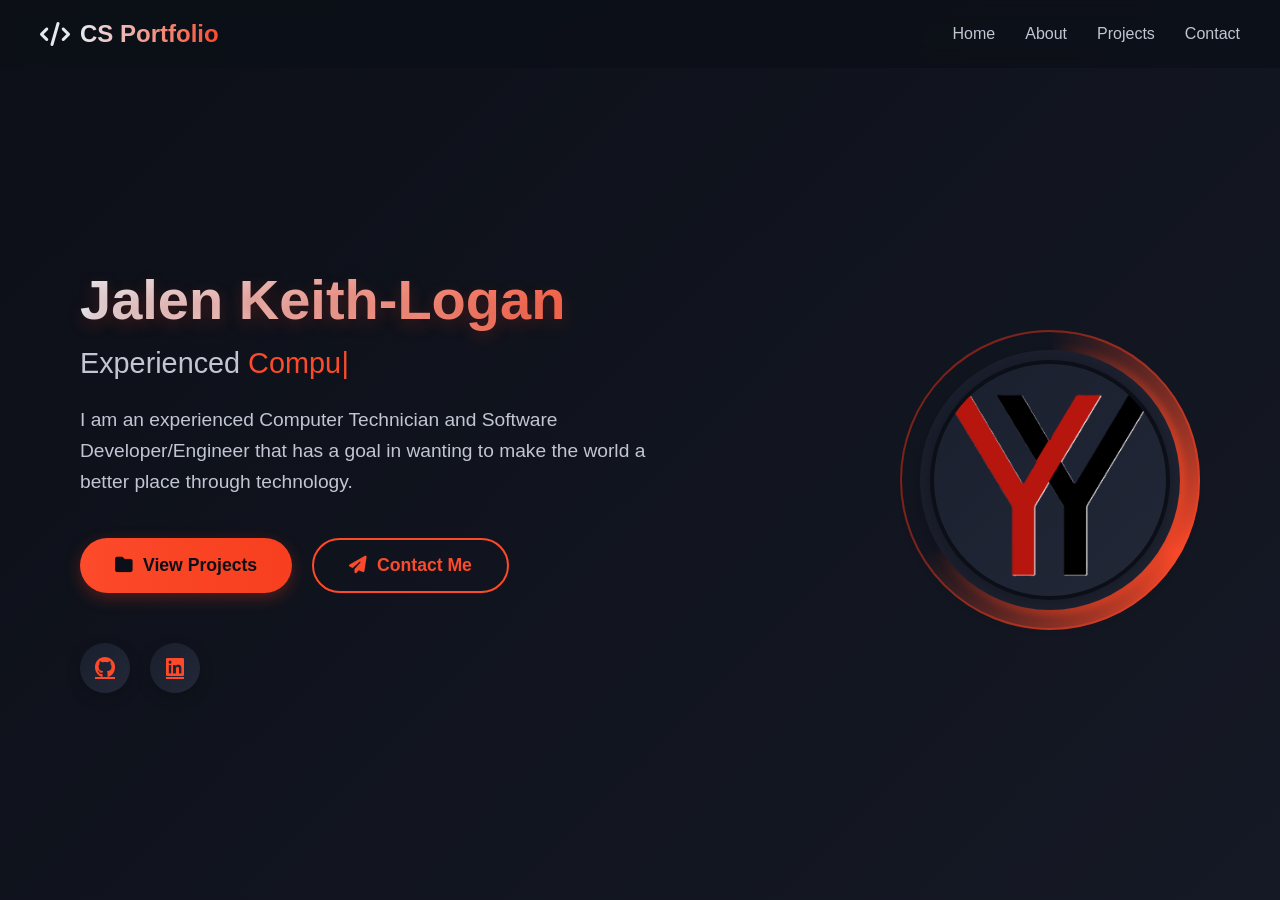
<file: index.html>
<!DOCTYPE html>
<html lang="en">
    <head>
        <meta charset="UTF-8" />
        <meta name="viewport" content="width=device-width, initial-scale=1.0 "/>
       <title> Portfolio Website </title>
       <!--link--> 
       <link rel="stylesheet" href="https://cdnjs.cloudflare.com/ajax/libs/font-awesome/6.4.0/css/all.min.css" />
       <link rel="stylesheet" href="style.css">


    </head>
    <body>
        <header>
            <a href="#" class="logo">
                <i class="fa-solid fa-code"></i>
                <span class="logo-text"> CS Portfolio</span>
            </a>

            <nav>
                <div class="menu-toggle">
                    <i class="fa-solid fa-bars"></i>
                </div>
                <ul>
                    <li><a href="index.html">Home</a></li>
                    <li><a href="about.html">About</a></li>
                    <li><a href="projects.html">Projects</a></li>
                    <li><a href="contact.html">Contact</a></li>
                </ul>
            </nav>
        </header>

        <section class="hero" id="home">
            <div class="content">
                <h1>Jalen Keith-Logan</h1>
                <h2>Experienced <span class="typing-text">Software Developer</span></h2>
                <p>
                    I am an experienced Computer Technician and Software Developer/Engineer
                    that has a goal in wanting to make the world a better place through technology.
                </p>

                <div class="cta-buttons">
                    <a  href="projects.html" class="btn btn-primary">
                        <i class="fa-solid fa-folder"></i> View Projects
                    </a>
                    <a href="contact.html" class="btn btn-secondary">
                        <i class="fas fa-paper-plane"></i>Contact Me
                    </a>
                </div>

                <div class="social-icons">
                    <a href="https://github.com/JLO2002" target="_blank"><i class="fa-brands fa-github"></i></a>
                    <a href="https://www.linkedin.com/in/jalen-keith-logan" target="_blank"><i class="fa-brands fa-linkedin"></i></a>
                </div>
            
            </div>

            <div class="profile-container">
                <div class="border-outer"></div>
                <div class="border-middle"></div>
                <div class="border-inner"></div>
                <div class="border-container"></div>
                <div class="pulse-ring"></div>
                <div class="pulse-ring"></div>
                <div class="pulse-ring"></div>
                <img src="logoyre.png" width="240px" alt="pfp" class="profile-img" />
            </div>
        </section>

        <script src="script.js"></script>

    </body>
</html>
</file>
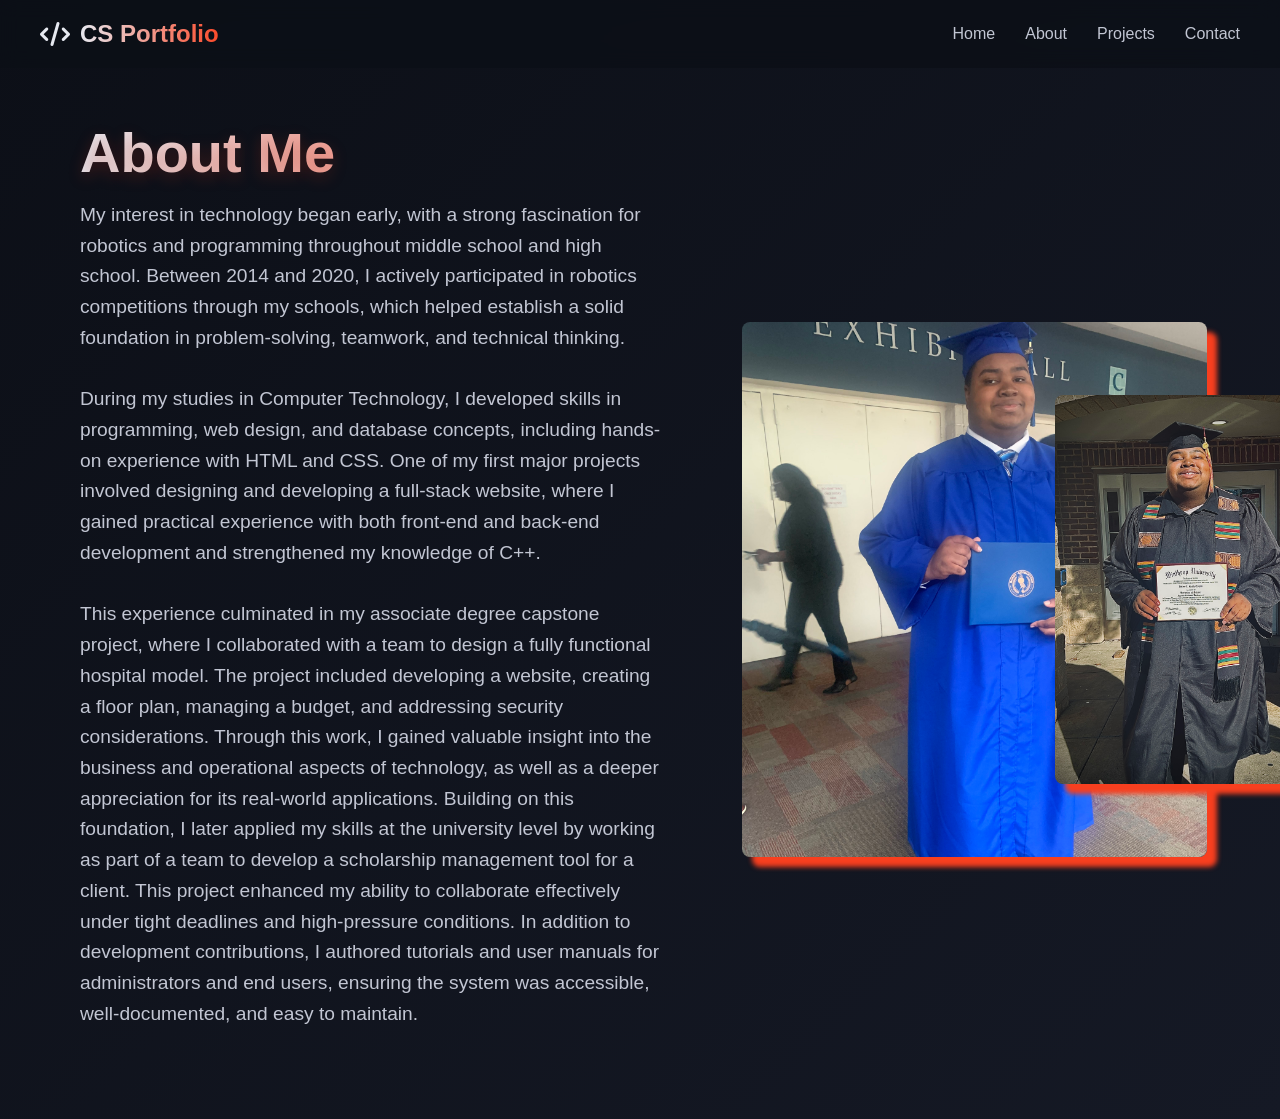
<file: about.html>
<!DOCTYPE html>
<html lang="en">
    <head>
        <meta charset="UTF-8" />
        <meta name="viewport" content="width=device-width, initial-scale=1.0 "/>
       <title> Portfolio Website </title>
       <!--link--> 
       <link rel="stylesheet" href="https://cdnjs.cloudflare.com/ajax/libs/font-awesome/6.4.0/css/all.min.css" />
       <link rel="stylesheet" href="style2.css">


    </head>
    <body>
        <header>
            <a href="#" class="logo">
                <i class="fa-solid fa-code"></i>
                <span class="logo-text"> CS Portfolio</span>
            </a>

            <nav>
                <div class="menu-toggle">
                    <i class="fa-solid fa-bars"></i>
                </div>
                <ul>
                    <li><a href="index.html">Home</a></li>
                    <li><a href="about.html">About</a></li>
                    <li><a href="projects.html">Projects</a></li>
                    <li><a href="contact.html">Contact</a></li>
                </ul>
            </nav>
        </header>

        <section class="hero" id="home">
            <div class="content">
                <h1>About Me</h1>
                <p>
                    My interest in technology began early, with a strong fascination for robotics and programming throughout middle school and high school. 
                    Between 2014 and 2020, I actively participated in robotics competitions through my schools, which helped establish a solid foundation in problem-solving, teamwork, and technical thinking.<br>
                    <br>
                    During my studies in Computer Technology, I developed skills in programming, web design, and database concepts, including hands-on experience with HTML and CSS. 
                    One of my first major projects involved designing and developing a full-stack website, where I gained practical experience with both front-end and back-end development and strengthened my knowledge of C++. <br>
                    <br>This experience culminated in my associate degree capstone project, where I collaborated with a team to design a fully functional hospital model. The project included developing a website, creating a floor plan, managing a budget, and addressing security considerations. Through this work, I gained valuable insight into the business and operational aspects of technology, as well as a deeper appreciation for its real-world applications.
                    Building on this foundation, I later applied my skills at the university level by working as part of a team to develop a scholarship management tool for a client. This project enhanced my ability to collaborate effectively under tight deadlines and high-pressure conditions. In addition to development contributions, I authored tutorials and user manuals for administrators and end users, ensuring the system was accessible, well-documented, and easy to maintain.
                </p>

                
            </div>
              
               
            <div class="grad2-img">
                  <img src="grad2.jpeg" alt="Graduation 1">
            </div>

            <div class="grad1-img">
                 <img src="grad1.jpeg" alt="Graduation 2">
            </div>
            
        </section>

        <script src="script.js"></script>

    </body>
</html>
</file>
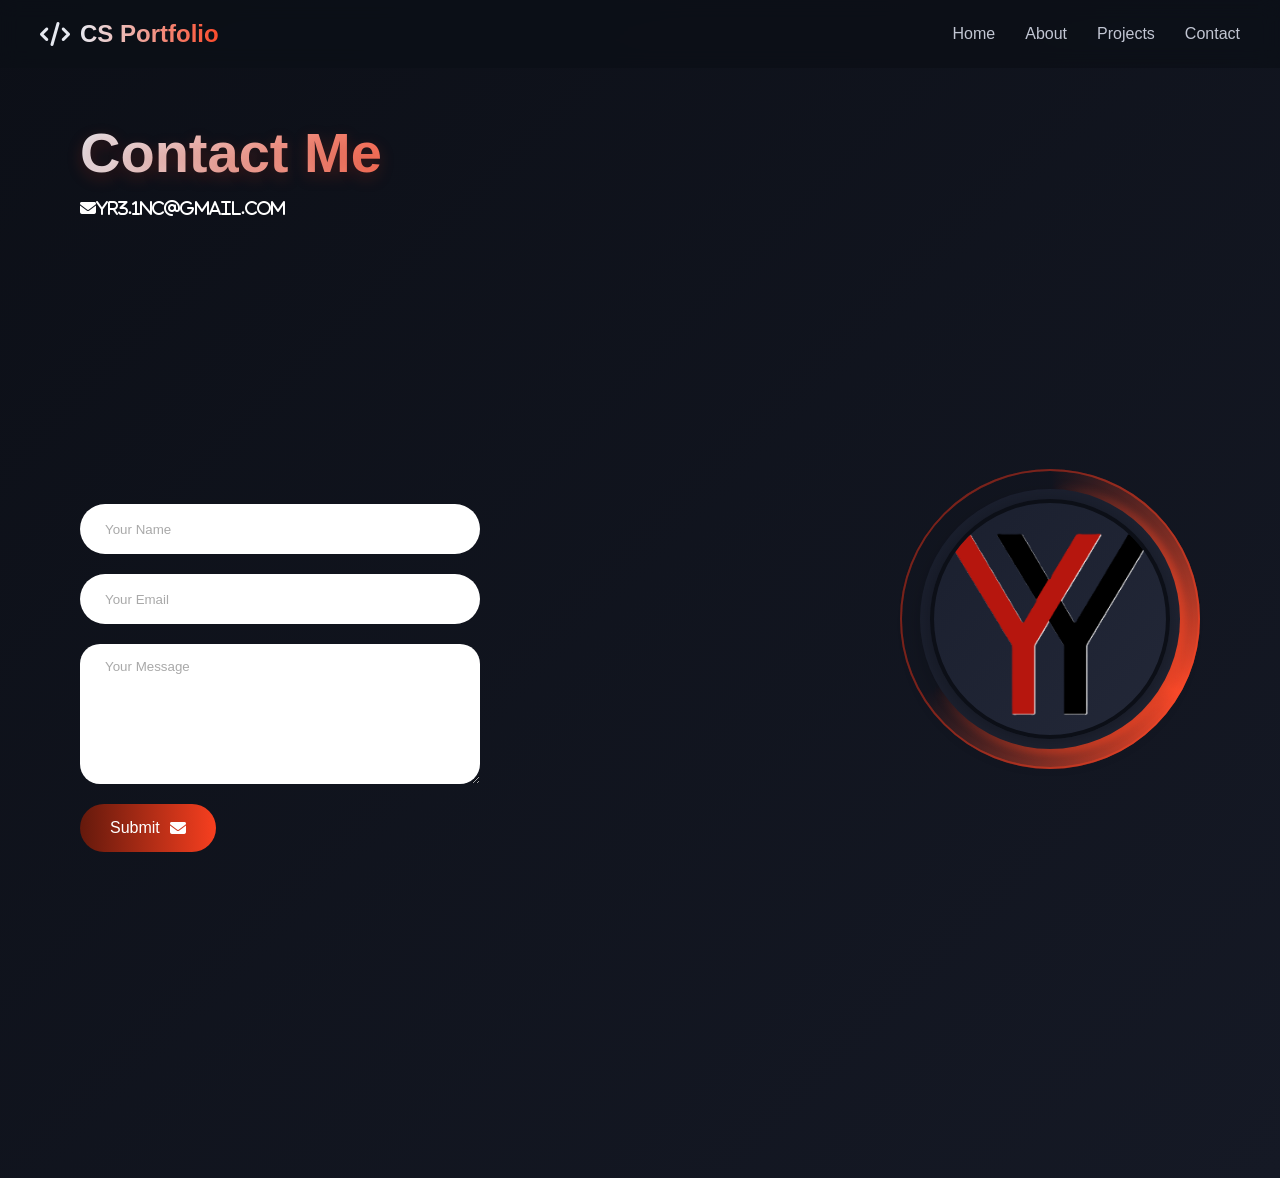
<file: contact.html>
<!DOCTYPE html>
<html lang="en">
    <head>
        <meta charset="UTF-8" />
        <meta name="viewport" content="width=device-width, initial-scale=1.0 "/>
       <title> Portfolio Website </title>
       <!--link--> 
       <link rel="stylesheet" href="https://cdnjs.cloudflare.com/ajax/libs/font-awesome/6.4.0/css/all.min.css" />
       <link rel="stylesheet" href="style.css">


    </head>
    <body>
        <header>
            <a href="#" class="logo">
                <i class="fa-solid fa-code"></i>
                <span class="logo-text"> CS Portfolio</span>
            </a>

            <nav>
                <div class="menu-toggle">
                    <i class="fa-solid fa-bars"></i>
                </div>
                <ul>
                    <li><a href="index.html">Home</a></li>
                    <li><a href="about.html">About</a></li>
                    <li><a href="projects.html">Projects</a></li>
                    <li><a href="contact.html">Contact</a></li>
                </ul>
            </nav>
        </header>

        <section class="hero" id="home">
            <div class="content">
                <h1>Contact Me</h1>
                    <i class="fa-solid fa-envelope">yr3.1nc@gmail.com</i><br>
                                         
                 <div class="contact-container">
                <form action="https://api.web3forms.com/submit" method="POST" class="contact-left">
                <input type="hidden" name="access_key" value="79c5b1da-ceb6-4529-b734-153c9c897529">
                <div class="contact-left-title">

                </div>
                <input type="text" name="name" placeholder="Your Name" class="contact-inputs" required>
                <input type="email" name="email" placeholder="Your Email" class="contact-inputs" required>
                <textarea name="message"  placeholder="Your Message" class="contact-inputs" required></textarea>
                <button type="submit">Submit <i class="fa-solid fa-envelope"></i></button>



             </form>
             
            
            </div>

          

           </div>
            <div class="profile-container">
                <div class="border-outer"></div>
                <div class="border-middle"></div>
                <div class="border-inner"></div>
                <div class="border-container"></div>
                <div class="pulse-ring"></div>
                <div class="pulse-ring"></div>
                <div class="pulse-ring"></div>
                <img src="logoyre.png" width="240px" alt="pfp" class="profile-img" />
            </div>
        </section>

        <script src="script.js"></script>

    </body>
</html>
</file>
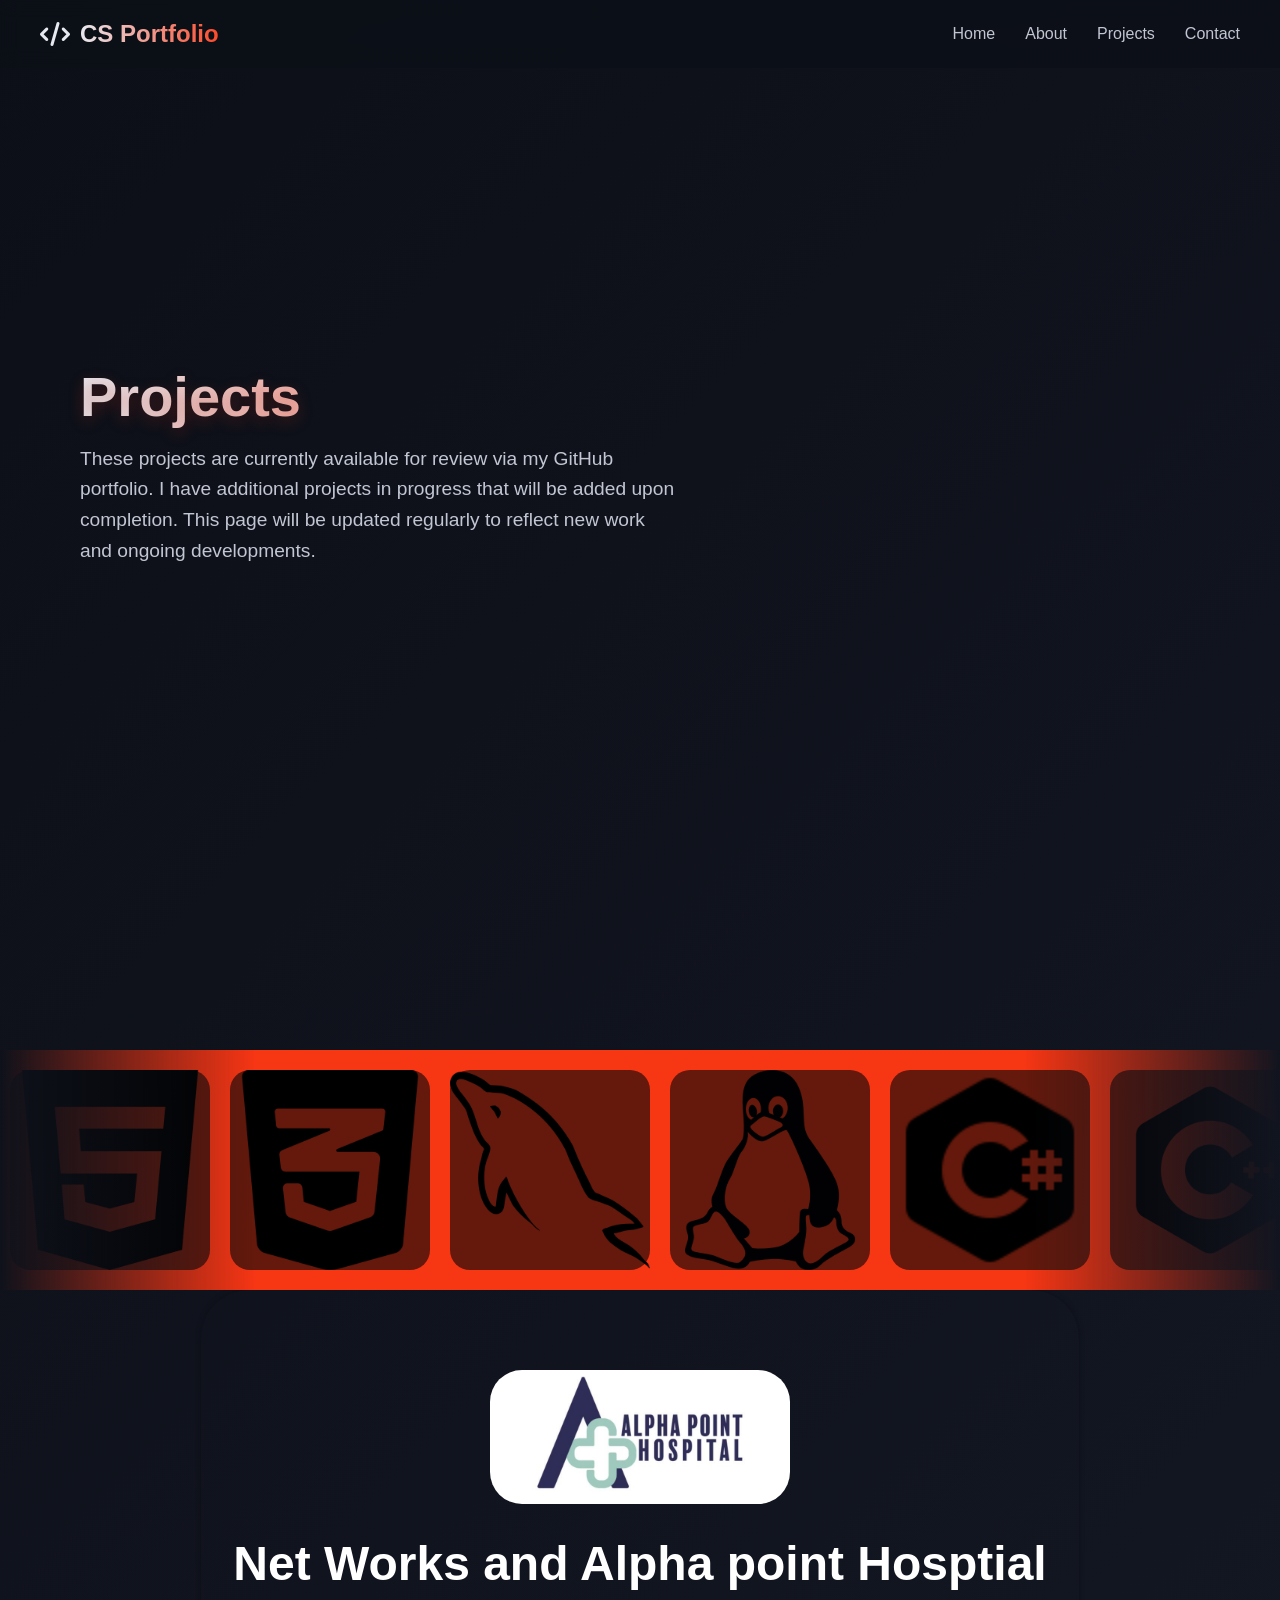
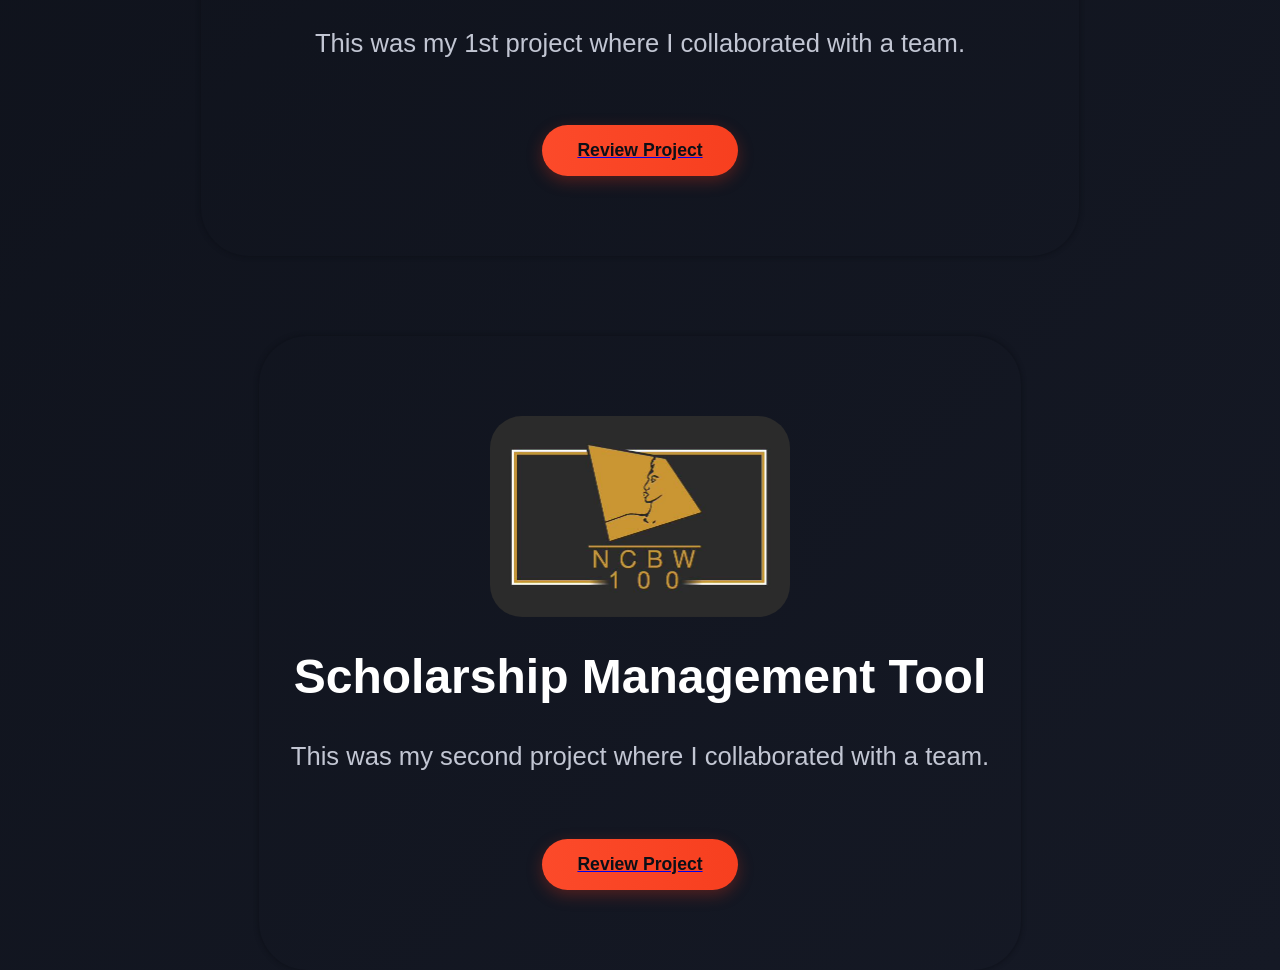
<file: projects.html>
<!DOCTYPE html>
<html lang="en">
    <head>
        <meta charset="UTF-8" />
        <meta name="viewport" content="width=device-width, initial-scale=1.0 "/>
       <title> Portfolio Website </title>
       <!--link--> 
       <link rel="stylesheet" href="https://cdnjs.cloudflare.com/ajax/libs/font-awesome/6.4.0/css/all.min.css" />
       <link rel="stylesheet" href="style.css">


    </head>
    <body>
        <header>
            <a href="#" class="logo">
                <i class="fa-solid fa-code"></i>
                <span class="logo-text"> CS Portfolio</span>
            </a>

            <nav>
                <div class="menu-toggle">
                    <i class="fa-solid fa-bars"></i>
                </div>
                <ul>
                    <li><a href="index.html">Home</a></li>
                    <li><a href="about.html">About</a></li>
                    <li><a href="projects.html">Projects</a></li>
                    <li><a href="contact.html">Contact</a></li>
                </ul>
            </nav>
        </header>

        <section class="hero" id="home">
            <div class="content">
                <h1>Projects</h1>
                <p>
              These projects are currently available for review via my GitHub portfolio. I have additional projects in progress that will be added upon completion. This page will be updated regularly to reflect new work and ongoing developments.</p>  
            </div>
        </section>
        <div class="carousel">
            <div class="group">
                <div class="card"><img src="html-5-logo.png" alt="HTML5 Logo" width="100%"></div>
                <div class="card"><img src="css.png" alt="CSS3 Logo" width="100%"></div>
                <div class="card"><img src="mysql.png" alt="MySQL Logo" width="100%"></div>
                <div class="card"><img src="linux-platform.png" alt="Linux Platform Logo" width="100%"></div>
                <div class="card"><img src="c.png" alt="C# Logo" width="100%"></div>
                <div class="card"><img src="c++.png" alt="C++ Logo" width="100%"></div>
                <div class="card"><img src="python.png" alt="Python Logo" width="100%"></div>
                <div class="card"><img src="ubuntu.png" alt="Ubuntu Logo" width="100%"></div>

                <div class="card"><img src="html-5-logo.png" alt="HTML5 Logo" width="100%"></div>
                <div class="card"><img src="css.png" alt="CSS3 Logo" width="100%"></div>
                <div class="card"><img src="mysql.png" alt="MySQL Logo" width="100%"></div>
                <div class="card"><img src="linux-platform.png" alt="Linux Platform Logo" width="100%"></div>
                <div class="card"><img src="c.png" alt="C# Logo" width="100%"></div>
                <div class="card"><img src="c++.png" alt="C++ Logo" width="100%"></div>
                <div class="card"><img src="python.png" alt="Python Logo" width="100%"></div>
                <div class="card"><img src="ubuntu.png" alt="Ubuntu Logo" width="100%"></div>

               
            </div>
        </div>
        <section class="projectz" id="projectz">
            <div class="projects-box">

                 <div class="project-card">
                    <img src="alpha.jpg" alt="Alpha Point Hospital Logo">

                    <h3>Net Works and Alpha point Hosptial</h3>

                    <p>This was my 1st project where I collaborated with a team.</p>
                       <a href="https://github.com/JLO2002/alpha-point-hospital" target="_blank"><div class="btn btn-primary">Review Project</div></a>
                </div>

                 <div class="project-card">
                    <img src="ncbw.jpg" alt="NCBW Logo">

                    <h3>Scholarship Management Tool</h3>

                    <p>This was my second project where I collaborated with a team.</p>
                       <a href="https://github.com/JLO2002/scholarship-management-tool" target="_blank"><div class="btn btn-primary">Review Project</div></a>
                </div>
            </div>
        </section>

        <script src="script.js"></script>

    </body>
</html>
</file>
<file: style.css>
* {
    margin: 0;
    padding: 0;
    box-sizing: border-box;
    font-family: 'Segoe UI', Tahoma, Geneva, Verdana, sans-serif;
}

body {
    background: linear-gradient(135deg, #0c0f17 0%, #151925 100% ); 
    color: white;
    min-height: 100vh;
    overflow-x: hidden;
}

header{
    position: fixed;
    top: 0%;
    left: 0;
    width: 100%;
    padding: 20px 40px;
    display: flex;
    justify-content: space-between;
    align-items: center;
    z-index: 1000;
    background: rgba(12, 15, 23, 0.8);
    backdrop-filter: blur(10px);
    border-bottom: lpx solid rgba(42, 252, 133, 0.1);
}



.logo {

    display: flex;
    align-items: center;
    gap: 10px;
    font-size: 1.5rem;
    font-weight: 700;
    color: #e6e9f0;
    text-decoration: none;
}

.logo-icon {

    color: #2afc85;
    font-size: 1.8rem;
}

.logo-text {

    background: linear-gradient(90deg, #e6e9f0 0%, #fc4a2a 100%);
    -webkit-background-clip: text;
    -webkit-text-fill-color: transparent;

}

nav ul {
    display: flex;
    list-style: none;
    gap: 30px;
}

nav a {

    color: #c2c6d3;
    text-decoration: none;
    font-weight: 500;
    transition: color 0.3s ease;
    position: relative;
    padding: 5px 0;
}

nav a:hover {

    color: #fc4a2a;
}

nav a::after {
    content: '';
    position: absolute;
    bottom: 0;
    left: 0;
    width: 0;
    height: 2px;
    background: #fc4a2a;
    transition: width 0.3s ease;

}

nav a:hover::after {
    width: 100%;
}

.menu-toggle {

    display: none;
    font-size: 1.5rem;
    color: #e6e9f0;
    cursor: pointer;
}



.hero {
    max-width: 1200px;
    width: 100%;
    margin: 0 auto;
    display: flex;
    flex-direction: row;
    align-items: center;
    justify-content: space-between;
    gap: 80px;
    padding: 120px 40px 60px;
    min-height: 100vh;
    font-family: 'Segoe UI', Tahoma, Geneva, Verdana, sans-serif;

}

.content {
    max-width: 600px;
    opacity: 0;
    transform: translateY(20px);
    animation: fadeInUp 1s ease forwards 0.5s;
    font-family: 'Segoe UI', Tahoma, Geneva, Verdana, sans-serif;

}

h1 {
    font-size: 3.5rem;
    margin-bottom: 15px;
    background: linear-gradient(90deg, #e6e9f0 0%, #fc4a2a 100%);
    -webkit-background-clip: text;
    -webkit-text-fill-color: transparent;
    font-weight: 700;
    text-shadow: 0 5px 15px rgba(177, 45, 27, 0.3);
}

h2 {

    font-size: 1.8rem;
    margin-bottom: 25px;
    color: #c2c6d3;
    font-weight: 500;
}

p {
    font-size: 1.2rem;
    line-height: 1.6;
    margin-bottom: 30px;
    color: #c2c6d3;
}

.typing-text {
    position: relative;
    display: inline-block;
    color: #fc4a2a;
}

.typing-text::after {

    content: "|";
    position: absolute;
    right: -8px;
    animation: blink 0.7s infinite;
    color: #fc4a2a;
}

.cta-buttons {
    display: flex;
    gap: 20px;
    margin-top: 40px;
    flex-wrap: wrap;
    opacity: 0;
    transform: translateY(20px);
    animation: fadeInUp 1s ease forwards 0.8s;
}

.btn {
    padding: 15px 35px;
    border-radius: 50px;
    font-size: 1.1rem;
    font-weight: 600;
    text-decoration: none;
    transition: all 0.3s ease;
    display: flex;
    align-items: center;
    gap: 10px;
    position: relative;
    overflow: hidden;
}

.btn-primary {
    background: linear-gradient(90deg, #fc4a2a 0%, #f73f1f 100%);
    color: #0c0f17;
    box-shadow: 0 5px 15px rgba(177, 45, 27, 0.4);
}

.btn-primary:hover {
    transform: translateY(-3px);
    box-shadow: 0 8px 20px rgba(177, 45, 27, 0.6);
}

.btn-primary::before {

    content: "";
    position: absolute;
    top: 0;
    left: -100%;
    width: 100%;
    height: 100%;
    background: linear-gradient(90deg, transparent, rgba(177, 45, 27, 0.4) transparent);
    transition: 0.5s;
}

.btn-primary:hover::before {
    left: 100%;
}

.btn-secondary {
    border: 2px solid #fc4a2a;
    color: #fc4a2a;
}

.btn-secondary:hover {
    background-color: rgba(177, 45, 27, 0.1);
    transform: translateY(-3px);
}

.social-icons {
    display: flex;
    gap: 20px;
    margin-top: 50px;
    opacity: 1;
    transform: translateY(20px);
    animation: fadeInUp 1s ease forwards 1.1s;
}

.social-icons a {
    width: 50px;
    height: 50px;
    border-radius: 50%;
    display: flex;
    align-items: center;
    justify-content: center;
    background: linear-gradient(135deg, #1a1f2e 0%, #232838 100%);
    color: #fc4a2a;
    font-size: 1.3rem;
    transition: all 0.3s ease;
    box-shadow: 0 5px 15px rgba(0, 0, 0, 0.2);
    position: relative;
    overflow: hidden;
}

.social-icons a:hover {
    transform: translateY(-5px);
    color: #151925;
    box-shadow: 0 8px 20px rgba(177, 45, 27, 0.3);
}

.social-icons a::before {
    content: "";
    position: absolute;
    top: 0;
    left: 0;
    width: 100%;
    height: 100%;
    background: linear-gradient(45deg, #f73f1f, #fc4a2a, #f73614);
    opacity: 0;
    transition: 0.3s;
    z-index: -1;
}

html::-webkit-scrollbar {
    display: none;
}

.social-icons a:hover::before {
    opacity: 1;
}

/* inifinite carousel */
.carousel {
    width: 100%;
    overflow: hidden;
    background-color: #f73614;
    padding: 20px 0;
    margin-top: 150px;
    mask-image: linear-gradient(
        to right,
        rgba(0, 0, 0, 0),
        rgba(0, 0, 0, 1) 20%,
        rgba(0, 0, 0, 1) 80%,
        rgba(0, 0, 0, 0) 
    );
}

.card {
    flex: 0 0 auto;
    width: 200px;
    height: 200px;
    background: #64190c;
    display: flex;
    align-items: center;
    justify-content: center;
    color: #fff;
    font-weight: bold;
    border-radius: 20px;
    margin: 0 10px;
    ;
}

.group {
    display: flex;
    animation: scroll 20s linear infinite;
    width: max-content;
}

@keyframes scroll {
    0% {
        transform: translateX(0);
    }
    100% {
        transform: translateX(-50%);
    }
}

.carousel:hover .group {
    animation-play-state: paused;
}

/* pulse circle 4 imgs */

.profile-container {
    position: relative;
    width: 300px;
    height: 300px;

}

.profile-img {
    width: 240px;
    height: 240px;
    object-fit: cover;
    border-radius: 50%;
    position: absolute;
    top: 50%;
    left: 50%;
    transform: translate(-50%, -50%);
    z-index: 10;
    box-shadow: 0 5px 30px rgba(0, 0, 0, 0.4);
    border: 4px solid #0c0f17;
    transition: all 0.5s ease;

}

.profile-img:hover {
    transform: translate(-50%, -50%) scale(1.05);
}

.border-outer {
    position: absolute;
    width: 300px;
    height: 300px;
    top: 50%;
    left: 50%;
    transform: translate(-50%, -50%) rotate(0deg);
    border-radius: 50%;
    background: conic-gradient(transparent, #fc4a2a, transparent, transparent);
    z-index: 1;
    animation: rotate 4s linear infinite;
}

.border-middle {
    position: absolute;
    width: 270px;
    height: 270px;
    top: 50%;
    left: 50%;
    transform: translate(-50%, -50%) rotate(0deg);
    border-radius: 50%;
    background: conic-gradient(transparent, #fc4a2a, transparent, transparent);
    z-index: 2;
    animation: rotate-reverse 3s linear infinite;
    filter: blur(3px);
}

.border-inner {
    position: absolute;
    width: 240px;
    height: 240px;
    top: 50%;
    left: 50%;
    transform: translate(-50%, -50%) rotate(0deg);
    border-radius: 50%;
    background: conic-gradient(transparent, #fc4a2a, transparent, transparent);
    z-index: 3;
    animation: rotate 2s linear infinite;
}

.pulse-ring {
   
    position: absolute;
    width: 300px;
    height: 300px;
    top: 50%;
    left: 50%;
    transform: translate(-50%, -50%) scale(1);
    border-radius: 50%;
    border: 2px solid rgba(177, 45, 27, 0.3);
    z-index: 0;
    animation: pulse 3s ease-out infinite;
}

.pulse-ring:nth-child(2) {
    animation-delay: 1s;
}

.pulse-ring:nth-child(3) {
    animation-delay: 2s;
}

.border-container {
    position: absolute;
    width: 300px;
    height: 300px;
    top: 50%;
    left: 50%;
    transform: translate(-50%, -50%);
    border-radius: 50%;
    z-index: 4;
}

.border-container::after {
    content: "";
    position: absolute;
    width: 260px;
    height: 260px;
    background: linear-gradient(135deg, #1a1f2e 0%, #232838 100%);
    top: 50%;
    left: 50%;
    transform: translate(-50%, -50%);
    border-radius: 50%;
    z-index: 5;
}

/* contact page */

.contact-container{
    height: 100vh;
    display: flex;
    align-items: center;
    justify-content: space-evenly;
}

.contact-left{
    display: flex;
    flex-direction: column;
    align-items: start;
    gap: 20px;
}

.contact-inputs {
    width: 400px;
    height: 50px;
    border: none;
    outline: none;
    padding-left: 25px;
    font-weight: 500;
    color: #0c0f17;
    border-radius: 50px;
}

.contact-left textarea {
    height: 140px;
    padding-top: 15px;
    border-radius: 20px;

}

.contact-inputs:focus {
    border: 2px solid #fc4a2a;
}

.contact-inputs::placeholder {
    color: #a9a9a9;
}

.contact-left button {
    display: flex;
    align-items: center;
    padding: 15px 30px;
    font-size: 16px;
    color: #fff;
    gap: 10px;
    border: none;
    border-radius: 50px;
    background: linear-gradient(270deg, #f73f1f, #64190c);
    cursor: pointer;


}

/* project page */

.projectz {
    background-color: linear-gradient(135deg, #1a1f2e 0%, #232838 100%);
}

.projects-box{
    display: grid;
    grid-template-columns: repeat(auto-fit, minmax (350px, 1fr));
    place-items: center;
    gap: 3rem;
    row-gap: 5rem;
}

.project-card{
    display: flex;
    flex-direction: column;
    align-items: center;
    justify-content: center;
    text-align: center;
    background-color: linear-gradient(135deg, #1a1f2e 0%, #232838 100%);
    border: 2px linear-gradient(270deg, #f73f1f, #64190c);
    border-radius: 3rem;
    gap: 2rem;
    padding: 5rem 2rem;
    overflow: hidden;
    cursor: pointer;
    box-shadow: 0 0 5px #0c0f17;
    transition: 0.3s ease;
}

.project-card:hover{
    box-shadow: 0 0 25px #f73614, 
                0 0 50px #fc4a2a;
    transform: scale(1.02);
}

.project-card img{
    max-width: 300px;
    border-radius: 2em;
    object-fit: cover;
}

.project-card h3{
    font-size: 3rem;
}

.project-card p{
    font-size: 1.6rem;
}

/* animations for bubbles */

@keyframes rotate {
    0% {
        transform: translate(-50%, -50%) rotate(0deg);
    }
    100% {
        transform: translate(-50%, -50%) rotate(360deg);
    }
}

@keyframes rotate-reverse {
   0% {
        transform: translate(-50%, -50%) rotate(0deg);
    }
    100% {
        transform: translate(-50%, -50%) rotate(-360deg);
    }
    
}


@keyframes pulse {
   0% {
        transform: translate(-50%, -50%) scale(1);
        opacity: 1;
    }
    100% {
        transform: translate(-50%, -50%) scale(1.4);
        opacity: 0;
    }
    
}

@keyframes fadeInUp {
   from {
        opacity: 0;
        transform: translateY(20px);
    }
    to {

        opacity: 1;
        transform: translateY(0);
    } 
}

@keyframes blink {
   0%, 100% {
        opacity: 1;
    }
    50% {
        opacity: 0;
    }
    
}

@media (max-width: 992px) {

    .hero {

        flex-direction: column-reverse;
        text-align: center;
        gap: 60px;
        padding: 100px 20px 40px;

    }

    .cta-buttons {
        justify-content: center;
    }

    .social-icons {

    justify-content: center;

  }
}

@media (max-width: 768px) {
    header {
        padding: 15px 20px;
    }

    nav ul {
        position: fixed;
        top: 70px;
        left: -100px;
        width: 100px;
        height: calc(100vh - 70px);
        background: rgba(12, 15, 23, 0.95);
        flex-direction: column;
        align-items: center;
        justify-content: flex-start;
        padding-top: 50px;
        transition: left 0.3s ease;

    }

    nav ul.active {
     left: 0;
    }

    nav a {
    font-size: 1.2rem;
        padding: 15px 0;
    }   

    .menu-toggle {
        display: block;
    }

    h1 {
        font-size: 2.5rem;
    }

    h2 {
        font-size: 1.5rem;
    }

    p {
     font-size: 1.1rem;
    }

    .btn {
     padding: 12px 25px;
     font-size: 1rem;
    }

    .profile-container {
     width: 250px;
     height: 250px;
    }

    .profile-img {
        width: 200px;
        height: 200px;
    }   

    .border-outer {
        width: 250px;
        height: 250px;
    }   

    .border-middle {
     width: 225px;
     height: 225px;
    }

    .border-inner {
    width: 200px;
    height: 200px;
    }

    .border-container::after {
     width: 215px;
     height: 215px;
    }

    .pulse-ring {
     width: 250px;
     height: 250px;
    }
}

@media (max-width: 480px) {
    h1 {
        font-size: 2rem;
    }

    h2 {
        font-size: 1.2rem;
    }

    .cta-buttons {
        flex-direction: column;
        align-items: center;
    }

    .profile-container {
        width: 200px;
        height: 200px;
        
    }

    .profile-img {
        width: 160px;
        height: 160px
    }

    .border-outer {
        width: 200px;
        height: 200px;

    }

    .border-middle {
        width: 180px;
        height: 180px;
    }

    .border-inner {
        width: 160px;
        height: 160px;
    }

    .border-container::after {
        width: 170px;
        height: 170px;
    }

    .pulse-ring {
        width: 200px;
        height: 200px;
    }
}

@media (max-width:800px) {
    
    .contact-inputs{
        width: 80vw;
    }
    
    
}
</file>
<file: style2.css>
* {
    margin: 0;
    padding: 0;
    box-sizing: border-box;
    font-family: 'Segoe UI', Tahoma, Geneva, Verdana, sans-serif;
}

body {
    background: linear-gradient(135deg, #0c0f17 0%, #151925 100% ); 
    color: white;
    min-height: 100vh;
    overflow-x: hidden;
}

header{
    position: fixed;
    top: 0%;
    left: 0;
    width: 100%;
    padding: 20px 40px;
    display: flex;
    justify-content: space-between;
    align-items: center;
    z-index: 1000;
    background: rgba(12, 15, 23, 0.8);
    backdrop-filter: blur(10px);
    border-bottom: lpx solid rgba(42, 252, 133, 0.1);
}

.logo {

    display: flex;
    align-items: center;
    gap: 10px;
    font-size: 1.5rem;
    font-weight: 700;
    color: #e6e9f0;
    text-decoration: none;
}

.logo-icon {

    color: #2afc85;
    font-size: 1.8rem;
}

.logo-text {

    background: linear-gradient(90deg, #e6e9f0 0%, #fc4a2a 100%);
    -webkit-background-clip: text;
    -webkit-text-fill-color: transparent;

  
}

nav ul {
    display: flex;
    list-style: none;
    gap: 30px;
}

nav a {

    color: #c2c6d3;
    text-decoration: none;
    font-weight: 500;
    transition: color 0.3s ease;
    position: relative;
    padding: 5px 0;
}

nav a:hover {

    color: #fc4a2a;
}

nav a::after {
    content: '';
    position: absolute;
    bottom: 0;
    left: 0;
    width: 0;
    height: 2px;
    background: #fc4a2a;
    transition: width 0.3s ease;

}

nav a:hover::after {
    width: 100%;
}

.menu-toggle {

    display: none;
    font-size: 1.5rem;
    color: #e6e9f0;
    cursor: pointer;
}



.hero {
    max-width: 1200px;
    width: 100%;
    margin: 0 auto;
    display: flex;
    flex-direction: row;
    align-items: center;
    justify-content: space-between;
    gap: 80px;
    padding: 120px 40px 60px;
    min-height: 100vh;
    font-family: 'Segoe UI', Tahoma, Geneva, Verdana, sans-serif;

}

.content {
    max-width: 600px;
    opacity: 0;
    transform: translateY(20px);
    animation: fadeInUp 1s ease forwards 0.5s;
    font-family: 'Segoe UI', Tahoma, Geneva, Verdana, sans-serif;

}

h1 {
    font-size: 3.5rem;
    margin-bottom: 15px;
    background: linear-gradient(90deg, #e6e9f0 0%, #fc4a2a 100%);
    -webkit-background-clip: text;
    -webkit-text-fill-color: transparent;
    font-weight: 700;
    text-shadow: 0 5px 15px rgba(177, 45, 27, 0.3);
}

h2 {

    font-size: 1.8rem;
    margin-bottom: 25px;
    color: #c2c6d3;
    font-weight: 500;
}

p {
    font-size: 1.2rem;
    line-height: 1.6;
    margin-bottom: 30px;
    color: #c2c6d3;
}

.typing-text {
    position: relative;
    display: inline-block;
    color: #fc4a2a;
}

.typing-text::after {

    content: "|";
    position: absolute;
    right: -8px;
    animation: blink 0.7s infinite;
    color: #fc4a2a;
}

.cta-buttons {
    display: flex;
    gap: 20px;
    margin-top: 40px;
    flex-wrap: wrap;
    opacity: 0;
    transform: translateY(20px);
    animation: fadeInUp 1s ease forwards 0.8s;
}

.btn {
    padding: 15px 35px;
    border-radius: 50px;
    font-size: 1.1rem;
    font-weight: 600;
    text-decoration: none;
    transition: all 0.3s ease;
    display: flex;
    align-items: center;
    gap: 10px;
    position: relative;
    overflow: hidden;
}

.btn-primary {
    background: linear-gradient(90deg, #fc4a2a 0%, #f73f1f 100%);
    color: #0c0f17;
    box-shadow: 0 5px 15px rgba(177, 45, 27, 0.4);
}

.btn-primary:hover {
    transform: translateY(-3px);
    box-shadow: 0 8px 20px rgba(177, 45, 27, 0.6);
}

.btn-primary::before {

    content: "";
    position: absolute;
    top: 0;
    left: -100%;
    width: 100%;
    height: 100%;
    background: linear-gradient(90deg, transparent, rgba(177, 45, 27, 0.4) transparent);
    transition: 0.5s;
}

.btn-primary:hover::before {
    left: 100%;
}

.btn-secondary {
    border: 2px solid #fc4a2a;
    color: #fc4a2a;
}

.btn-secondary:hover {
    background-color: rgba(177, 45, 27, 0.1);
    transform: translateY(-3px);
}

.social-icons {
    display: flex;
    gap: 20px;
    margin-top: 50px;
    opacity: 1;
    transform: translateY(20px);
    animation: fadeInUp 1s ease forwards 1.1s;
}

.social-icons a {
    width: 50px;
    height: 50px;
    border-radius: 50%;
    display: flex;
    align-items: center;
    justify-content: center;
    background: linear-gradient(135deg, #1a1f2e 0%, #232838 100%);
    color: #fc4a2a;
    font-size: 1.3rem;
    transition: all 0.3s ease;
    box-shadow: 0 5px 15px rgba(0, 0, 0, 0.2);
    position: relative;
    overflow: hidden;
}

.social-icons a:hover {
    transform: translateY(-5px);
    color: #151925;
    box-shadow: 0 8px 20px rgba(177, 45, 27, 0.3);
}

.social-icons a::before {
    content: "";
    position: absolute;
    top: 0;
    left: 0;
    width: 100%;
    height: 100%;
    background: linear-gradient(45deg, #f73f1f, #fc4a2a, #f73614);
    opacity: 0;
    transition: 0.3s;
    z-index: -1;
}

html::-webkit-scrollbar {
    display: none;
}

.social-icons a:hover::before {
    opacity: 1;
}

/*imgs*/


   
    .grad1-img img, .grad2-img img {
        display: block;
         width: 200%;
         height: 200%;
        border-radius: 8px;
        box-shadow: 10px 10px 5px #f73f1f;
        animation: fadeInUp 2s ease forwards 0.1s;



   
    }


/* contact page */

.contact-container{
    height: 100vh;
    display: flex;
    align-items: center;
    justify-content: space-evenly;
}

.contact-left{
    display: flex;
    flex-direction: column;
    align-items: start;
    gap: 20px;
}

.contact-inputs {
    width: 400px;
    height: 50px;
    border: none;
    outline: none;
    padding-left: 25px;
    font-weight: 500;
    color: #0c0f17;
    border-radius: 50px;
}

.contact-left textarea {
    height: 140px;
    padding-top: 15px;
    border-radius: 20px;

}

.contact-inputs:focus {
    border: 2px solid #fc4a2a;
}

.contact-inputs::placeholder {
    color: #a9a9a9;
}

.contact-left button {
    display: flex;
    align-items: center;
    padding: 15px 30px;
    font-size: 16px;
    color: #fff;
    gap: 10px;
    border: none;
    border-radius: 50px;
    background: linear-gradient(270deg, #f73f1f, #64190c);
    cursor: pointer;


}

/* project page */

.projectz {
    background-color: linear-gradient(135deg, #1a1f2e 0%, #232838 100%);
}

.projects-box{
    display: grid;
    grid-template-columns: repeat(auto-fit, minmax (350px, 1fr));
    place-items: center;
    gap: 3rem;
    row-gap: 5rem;
}

.project-card{
    display: flex;
    flex-direction: column;
    align-items: center;
    justify-content: center;
    text-align: center;
    background-color: linear-gradient(135deg, #1a1f2e 0%, #232838 100%);
    border: 2px linear-gradient(270deg, #f73f1f, #64190c);
    border-radius: 3rem;
    gap: 2rem;
    padding: 5rem 2rem;
    overflow: hidden;
    cursor: pointer;
    box-shadow: 0 0 5px #0c0f17;
    transition: 0.3s ease;
}

.project-card:hover{
    box-shadow: 0 0 25px #f73614, 
                0 0 50px #fc4a2a;
    transform: scale(1.02);
}

.project-card img{
    max-width: 300px;
    border-radius: 2em;
    object-fit: cover;
}

.project-card h3{
    font-size: 3rem;
}

.project-card p{
    font-size: 1.6rem;
}

/* animations for bubbles */

@keyframes rotate {
    0% {
        transform: translate(-50%, -50%) rotate(0deg);
    }
    100% {
        transform: translate(-50%, -50%) rotate(360deg);
    }
}

@keyframes rotate-reverse {
   0% {
        transform: translate(-50%, -50%) rotate(0deg);
    }
    100% {
        transform: translate(-50%, -50%) rotate(-360deg);
    }
    
}


@keyframes pulse {
   0% {
        transform: translate(-50%, -50%) scale(1);
        opacity: 1;
    }
    100% {
        transform: translate(-50%, -50%) scale(1.4);
        opacity: 0;
    }
    
}

@keyframes fadeInUp {
   from {
        opacity: 0;
        transform: translateY(20px);
    }
    to {

        opacity: 1;
        transform: translateY(0);
    } 
}

@keyframes blink {
   0%, 100% {
        opacity: 1;
    }
    50% {
        opacity: 0;
    }
    
}

@media (max-width: 992px) {

    .hero {

        flex-direction: column-reverse;
        text-align: center;
        gap: 60px;
        padding: 100px 20px 40px;

    }

    .cta-buttons {
        justify-content: center;
    }

    .social-icons {

    justify-content: center;

  }
}

@media (max-width: 768px) {
    header {
        padding: 15px 20px;
    }

    nav ul {
        position: fixed;
        top: 70px;
        left: -100px;
        width: 100px;
        height: calc(100vh - 70px);
        background: rgba(12, 15, 23, 0.95);
        flex-direction: column;
        align-items: center;
        justify-content: flex-start;
        padding-top: 50px;
        transition: left 0.3s ease;

    }

    nav ul.active {
     left: 0;
    }

    nav a {
    font-size: 1.2rem;
        padding: 15px 0;
    }   

    .menu-toggle {
        display: block;
    }

    h1 {
        font-size: 2.5rem;
    }

    h2 {
        font-size: 1.5rem;
    }

    p {
     font-size: 1.1rem;
    }

    .btn {
     padding: 12px 25px;
     font-size: 1rem;
    }

    .profile-container {
     width: 250px;
     height: 250px;
    }

    .profile-img {
        width: 200px;
        height: 200px;
    }   

    .border-outer {
        width: 250px;
        height: 250px;
    }   

    .border-middle {
     width: 225px;
     height: 225px;
    }

    .border-inner {
    width: 200px;
    height: 200px;
    }

    .border-container::after {
     width: 215px;
     height: 215px;
    }

    .pulse-ring {
     width: 250px;
     height: 250px;
    }
}

@media (max-width: 480px) {
    h1 {
        font-size: 2rem;
    }

    h2 {
        font-size: 1.2rem;
    }

    .cta-buttons {
        flex-direction: column;
        align-items: center;
    }

    .profile-container {
        width: 200px;
        height: 200px;
        
    }

    .profile-img {
        width: 160px;
        height: 160px
    }

    .border-outer {
        width: 200px;
        height: 200px;

    }

    .border-middle {
        width: 180px;
        height: 180px;
    }

    .border-inner {
        width: 160px;
        height: 160px;
    }

    .border-container::after {
        width: 170px;
        height: 170px;
    }

    .pulse-ring {
        width: 200px;
        height: 200px;
    }
}

@media (max-width:800px) {
    
    .contact-inputs{
        width: 80vw;
    }
    
    
}
</file>
